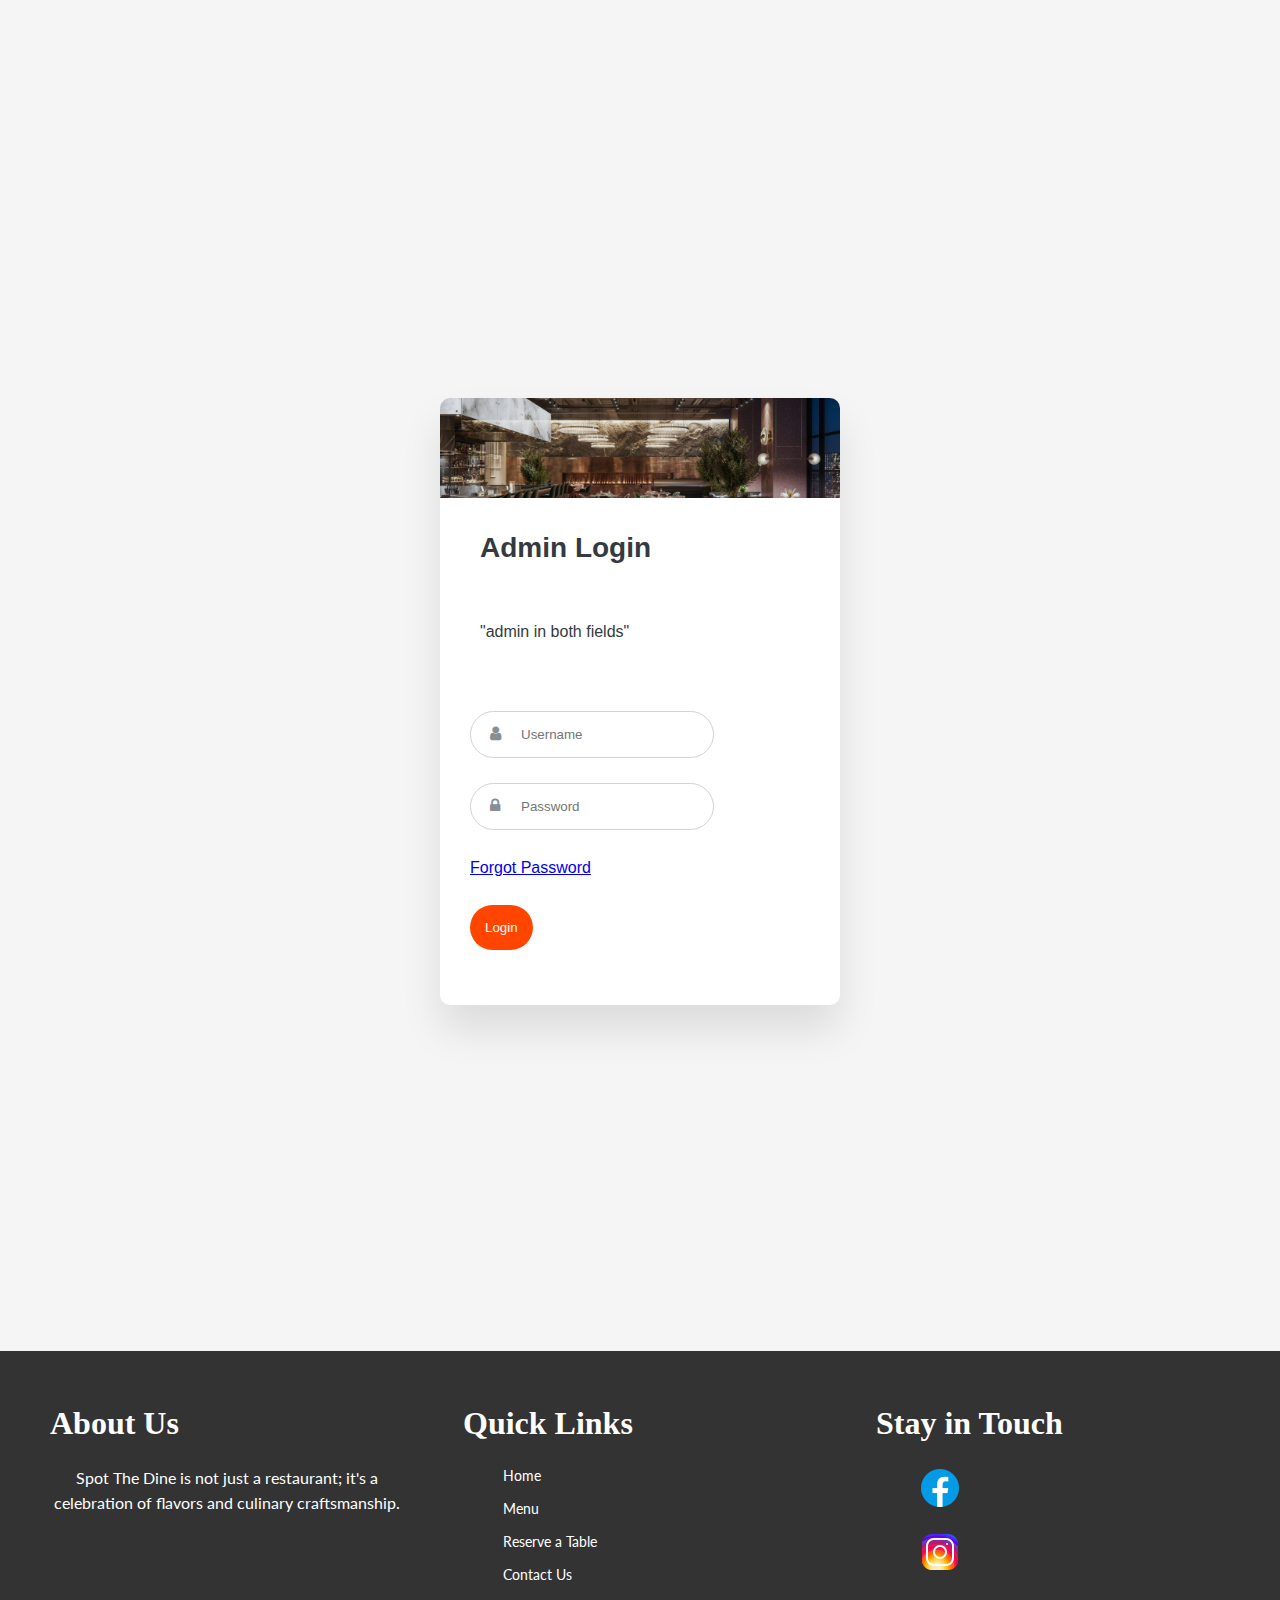
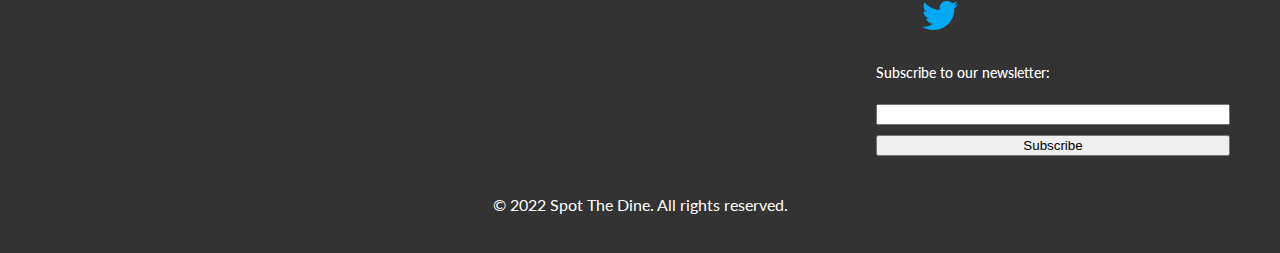
<file: RRS_admin/login/ad_login.html>
<!DOCTYPE html>
<html lang="en">
<head>
    <title>Spot The Dine Admin Login</title>
    <meta charset="utf-8">
    <meta name="viewport" content="width=device-width, initial-scale=1, shrink-to-fit=no">

    <link href="https://fonts.googleapis.com/css?family=Lato:300,400,700&display=swap" rel="stylesheet">
    <link rel="stylesheet" href="https://stackpath.bootstrapcdn.com/font-awesome/4.7.0/css/font-awesome.min.css">
    <link rel="stylesheet" href="../../assets/styles/style.css">

    
<section class="ftco-section">
    <div class="container">
        <div class="row justify-content-center">
            <div class="col-md-6 text-center mb-5">
                <h2 class="heading-section"></h2>
            </div>
        </div>
        <div class="row justify-content-center">
            <div class="col-md-6 col-lg-4">
                <div class="login-wrap py-5">
                    <div class="img d-flex align-items-center justify-content-center" style="background-image: url(../../assets/images/M_background_night.jpg);"></div>
                    <h3 class="text-center mb-0">Admin Login</h3>
                    <p class="text-center">"admin in both fields"</p>
                    <form action="#" class="login-form">
                        <div class="form-group">
                            <div class="icon d-flex align-items-center justify-content-center"><span class="fa fa-user"></span></div>
                            <input type="text" class="form-control" placeholder="Username" required>
                        </div>
                        <div class="form-group">
                            <div class="icon d-flex align-items-center justify-content-center"><span class="fa fa-lock"></span></div>
                            <input type="password" class="form-control" placeholder="Password" required>
                        </div>
                        <div class="form-group d-md-flex">
                            <div class="w-100 text-md-right">
                                <a href="#">Forgot Password</a>
                            </div>
                        </div>
                        <div class="form-group">
                            <button type="submit" class="btn btn-primary rounded submit px-3">Login</button>
                        </div>
                    </form>
                    
                </div>
            </div>
        </div>
    </div>
</section>

<footer aria-label="Website Footer">
    <div class="footer-container">
        <div class="footer-section">
            <h2>About Us</h2>
            <p>Spot The Dine is not just a restaurant; it's a celebration of flavors and culinary craftsmanship.</p>
        </div>

        <div class="footer-section">
            <h2>Quick Links</h2>
            <ul>
                <li><a href="../../index.html">Home</a></li>
                <li><a href="../menu/menu.html">Menu</a></li>
                <li><a href="../../RRS_user/tablereservation.html">Reserve a Table</a></li>
                <li><a href="#">Contact Us</a></li>
            </ul>
        </div>

        <div class="footer-section">
            <h2>Stay in Touch</h2>
            <ul>
                <li><a href="#"><img src="../../assets/images/facebook.png" alt="Facebook Link"></a></li>
                <li><a href="#"><img src="../../assets/images/instagram.png" alt="Instagram Link"></a></li>
                <li><a href="#"><img src="../../assets/images/twitter.png" alt="Twitter Link"></a></li>
            </ul>

            <form id="footer-form" method="post" action="subscribe">
                <label for="emailInput">Subscribe to our newsletter:</label>
                <input type="email" id="emailInput" name="email" aria-required="true" required>
                <button type="submit">Subscribe</button>
            </form>
        </div>

        <p>&copy; 2022 Spot The Dine. All rights reserved.</p>
    </div>
</footer>
<script>
    const adminForm = document.querySelector('.login-form');

    adminForm.addEventListener('submit', function(event) {
      event.preventDefault();

      const username = event.target.querySelector('input[type="text"]').value;
      const password = event.target.querySelector('input[type="password"]').value;

      if(username === 'admin' && password === 'admin') {
        location.href = '../RRS Main Admin page.html';
      } else {
        alert('Invalid credentials! try "admin" in both fields');
      }
    });
  </script>
</body>
</html>
</file>
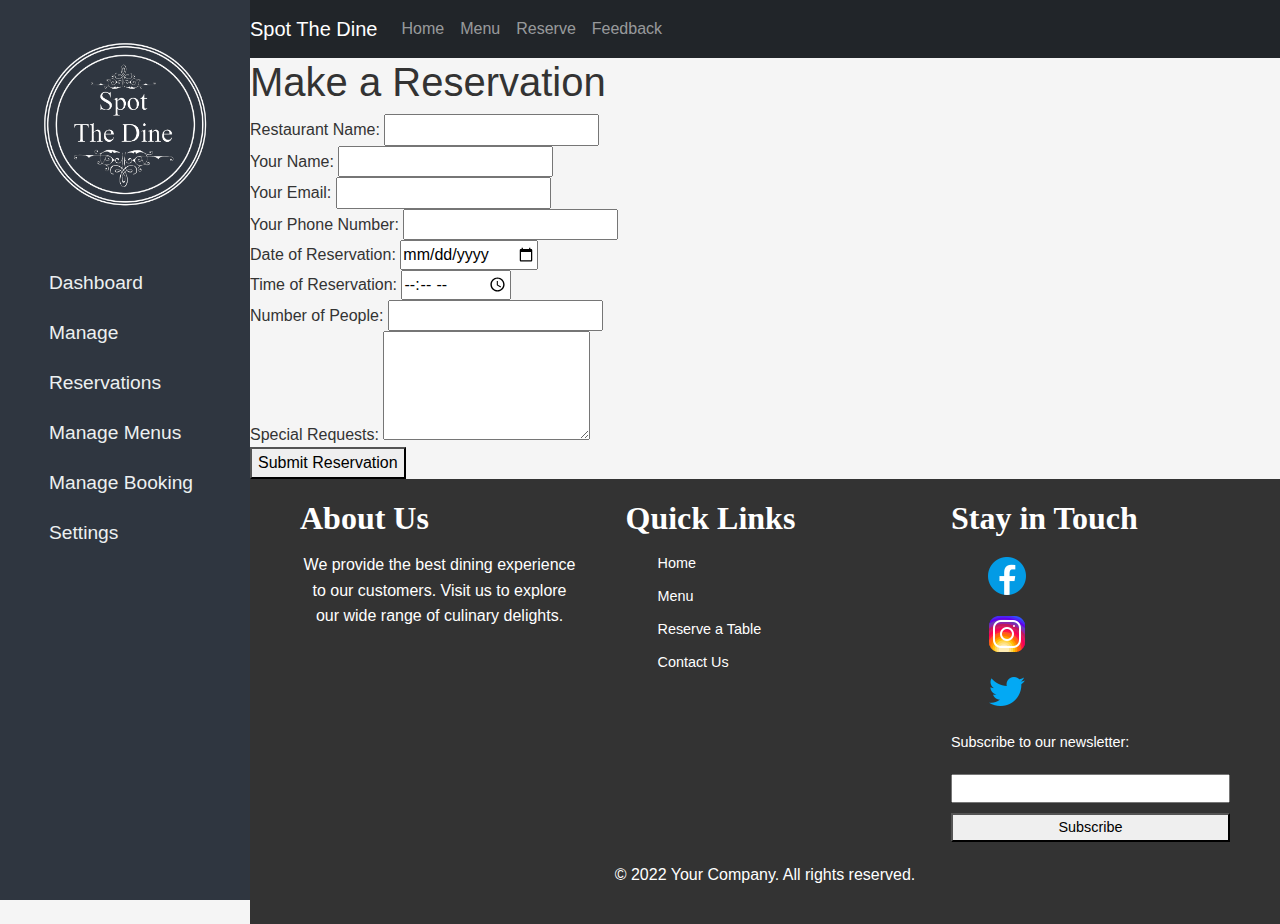
<file: RRS_admin/manage_restaurant/Add.html>
<!DOCTYPE html>
<html>

<head>
    <meta charset="UTF-8">
    <meta name="viewport" content="width=device-width, initial-scale=1.0">
    <title>S.T.D Home</title>
    <link rel="stylesheet" href="https://cdn.jsdelivr.net/npm/bootstrap@5.1.3/dist/css/bootstrap.min.css">
    <link rel="stylesheet" href="https://stackpath.bootstrapcdn.com/font-awesome/4.7.0/css/font-awesome.min.css">
    <link rel="stylesheet" href="../../assets/styles/style.css">
</head>

<body class="admin">
    <nav class="navbar navbar-expand-lg navbar-dark bg-dark admin-navbar">
        <a class="navbar-brand" href="#">Spot The Dine</a>
        <button class="navbar-toggler" type="button" data-toggle="collapse" data-target="#navbarNav" aria-controls="navbarNav" aria-expanded="false" aria-label="Toggle navigation">
            <span class="navbar-toggler-icon"></span>
        </button>
        <div class="collapse navbar-collapse" id="navbarNav">
            <ul class="navbar-nav mr-auto">
                <li class="nav-item active">
                    <a class="nav-link" href="../index.html">Home <span class="sr-only">(current)</span></a>
                </li>
                <li class="nav-item">
                    <a class="nav-link" href="../menu/menu.html">Menu</a>
                </li>
                <li class="nav-item">
                    <a class="nav-link" href="../RRS_user/tablereservation.html">Reserve</a>
                </li>
                <li class="nav-item">
                    <a class="nav-link" href="../RRS_user/feedback.html">Feedback</a>
                </li>
            </ul>
            
        </div>
    </nav>
    <div class="admin-dashboard">
        <div class="sidebar">
            <div class="admin-profile">
                <img src="../../assets/images/STD_white.png" class="newadmin" alt="STD">
            </div>
            <h2></h2>
            <nav aria-label="Admin navigation" class="admin-nav">
                <ul>
                    <li><a href="../RRS Main Admin page.html">Dashboard</a></li>
                    <li><a href="">Manage Reservations</a></li>
                    <li><a href="../menu/form.html">Manage Menus</a></li>
                    <li><a href="../manage_booking/admin.html">Manage Booking</a></li>
                    <li><a href="#">Settings</a></li>
                </ul>
            </nav>
        </div>

        <div class="main-content">
            <h1>Make a Reservation</h1>
            <form action="./Reservation.html" method="post">
                <div>
                    <label for="restaurantName">Restaurant Name:</label>
                    <input type="text" id="restaurantName" name="restaurantName" required>
                </div>
                <div>
                    <label for="name">Your Name:</label>
                    <input type="text" id="name" name="name" required>
                </div>
                <div>
                    <label for="email">Your Email:</label>
                    <input type="email" id="email" name="email" required>
                </div>
                <div>
                    <label for="phone">Your Phone Number:</label>
                    <input type="tel" id="phone" name="phone" required>
                </div>
                <div>
                    <label for="reservationDate">Date of Reservation:</label>
                    <input type="date" id="reservationDate" name="reservationDate" required>
                </div>
                <div>
                    <label for="reservationTime">Time of Reservation:</label>
                    <input type="time" id="reservationTime" name="reservationTime" required>
                </div>
                <div>
                    <label for="numberOfPeople">Number of People:</label>
                    <input type="number" id="numberOfPeople" name="numberOfPeople" min="1" required>
                </div>
                <div>
                    <label for="specialRequests">Special Requests:</label>
                    <textarea id="specialRequests" name="specialRequests" rows="4"></textarea>
                </div>
                <div>
                    <button type="submit">Submit Reservation</button>
                </div>
            </form>
        </div>
    </div>

    <footer aria-label="Website Footer">
      <div class="footer-container">
        <div class="footer-section">
            <h2>About Us</h2>
            <p>We provide the best dining experience to our customers. Visit us to explore our wide range of culinary delights.</p>
        </div>

        <div class="footer-section">
            <h2>Quick Links</h2>
            <ul>
                <li><a href="../../index.html">Home</a></li>
                <li><a href="../menu/menu.html">Menu</a></li>
                <li><a href="../../RRS_user/tablereservation.html">Reserve a Table</a></li>
                <li><a href="#">Contact Us</a></li>
            </ul>
        </div>

        <div class="footer-section">
            <h2>Stay in Touch</h2>
            <ul>
                <li><a href="#"><img src="../../assets/images/facebook.png" alt="Facebook Link"></a></li>
                <li><a href="#"><img src="../../assets/images/instagram.png" alt="Instagram Link"></a></li>
                <li><a href="#"><img src="../../assets/images/twitter.png" alt="Twitter Link"></a></li>
            </ul>

            <form id="footer-form" method="post" action="subscribe">
                <label for="emailInput">Subscribe to our newsletter:</label>
                <input type="email" id="emailInput" name="email" aria-required="true" required>
                <button type="submit">Subscribe</button>
            </form>
        </div>

        <p>&copy; 2022 Your Company. All rights reserved.</p>
    </div>
    </footer>

    <script src="https://code.jquery.com/jquery-3.5.1.slim.min.js"></script>
    <script src="https://stackpath.bootstrapcdn.com/bootstrap/4.5.2/js/bootstrap.min.js"></script>
</body>

</html>
</file>
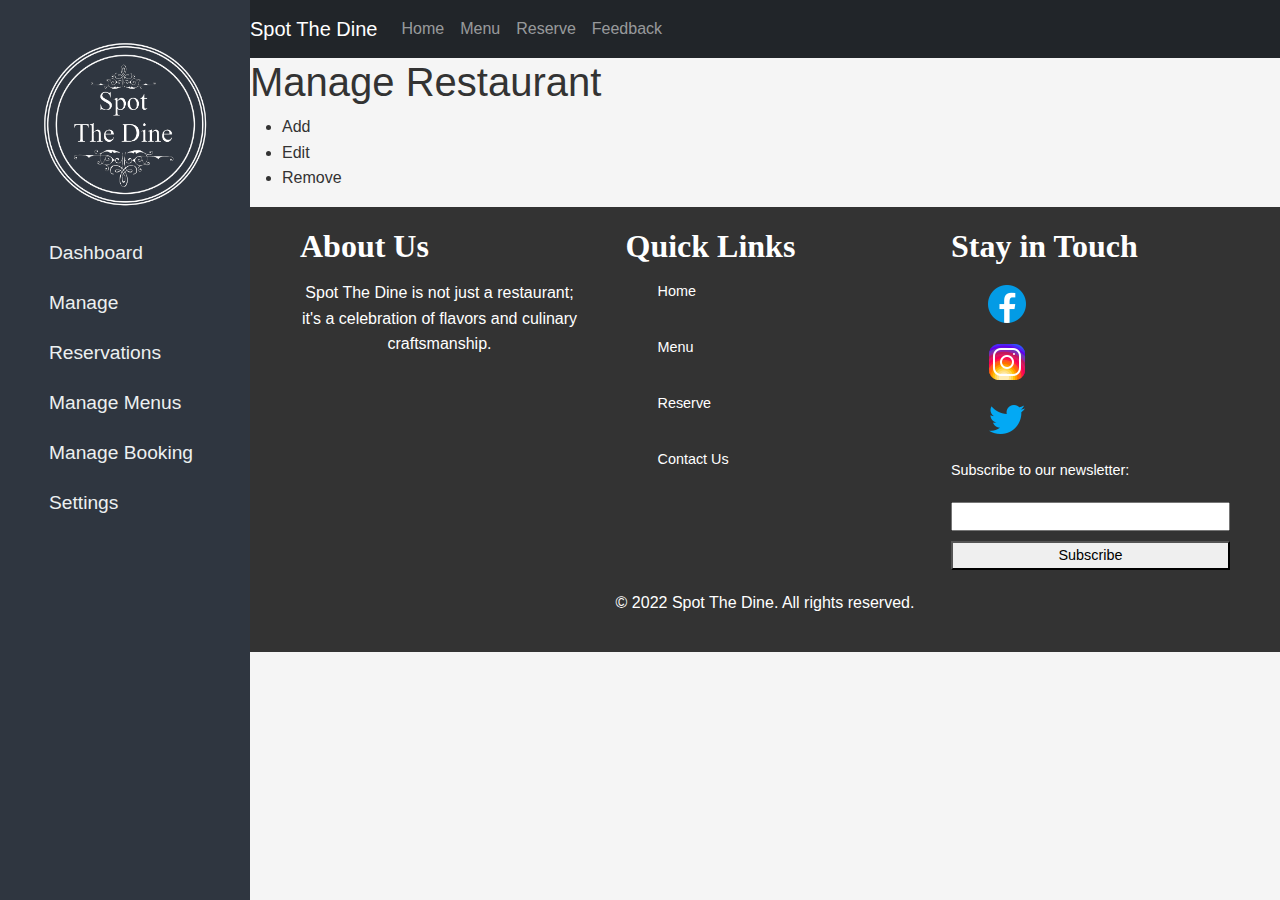
<file: RRS_admin/manage_restaurant/Manage Restaurant.html>
<!DOCTYPE html>
<html lang="en">

<head>
    <meta charset="UTF-8">
    <meta name="viewport" content="width=device-width, initial-scale=1.0">
    <title>S.T.D Home</title>
    <link rel="stylesheet" href="https://cdn.jsdelivr.net/npm/bootstrap@5.1.3/dist/css/bootstrap.min.css">
    <link rel="stylesheet" href="https://stackpath.bootstrapcdn.com/font-awesome/4.7.0/css/font-awesome.min.css">
    <link rel="stylesheet" href="../../assets/styles/style.css">
</head>

<body class="admin">
    <nav class="navbar navbar-expand-lg navbar-dark bg-dark admin-navbar">
        <a class="navbar-brand" href="#">Spot The Dine</a>
        <button class="navbar-toggler" type="button" data-toggle="collapse" data-target="#navbarNav" aria-controls="navbarNav" aria-expanded="false" aria-label="Toggle navigation">
            <span class="navbar-toggler-icon"></span>
        </button>
        <div class="collapse navbar-collapse" id="navbarNav">
            <ul class="navbar-nav mr-auto">
                <li class="nav-item active">
                    <a class="nav-link" href="../index.html">Home <span class="sr-only">(current)</span></a>
                </li>
                <li class="nav-item">
                    <a class="nav-link" href="../menu/menu.html">Menu</a>
                </li>
                <li class="nav-item">
                    <a class="nav-link" href="../../RRS_user/tablereservation.html">Reserve</a>
                </li>
                <li class="nav-item">
                    <a class="nav-link" href="../../RRS_user/feedback.html">Feedback</a>
                </li>
            </ul>
            
        </div>
    </nav>

        <div class="admin-dashboard2">
            <div class="sidebar">
                <div class="admin-profile">
                    <img src="../../assets/images/STD_white.png" class="newadmin" alt="STD">
                </div>
                <nav aria-label="Admin navigation" class="admin-nav">
                    <ul>
                        <li><a href="../RRS Main Admin page.html">Dashboard</a></li>
                        <li><a href="../manage_restaurant/Manage Restaurant.html">Manage Reservations</a></li>
                        <li><a href="../menu/form.html">Manage Menus</a></li>
                        <li><a href="../manage_booking/admin.html">Manage Booking</a></li>
                        <li><a href="#">Settings</a></li>
                    </ul>
                </nav>
            </div>
            <div class="manage-restaurant">
                <h1>Manage Restaurant</h1>
                <ul>
                    <li><button class="nav-link add-button" onclick="location.href='./Add.html'">Add</button></li>
                    <li><button class="nav-link edit-button" onclick="location.href='#'">Edit</button></li>
                    <li><button class="nav-link remove-button" onclick="location.href='./Remove.html'">Remove</button></li>
                </ul>
            </div>
        </div>
    

        <footer aria-label="Website Footer">
            <div class="footer-container">
                <div class="footer-section">
                    <h2>About Us</h2>
                    <p>Spot The Dine is not just a restaurant; it's a celebration of flavors and culinary craftsmanship.</p>
                </div>
    
                <div class="footer-section">
                    <h2>Quick Links</h2>
                    <ul>
                        <li><a href="../../index.html">Home</a></li><br />
                        <li><a href="../../RRS_admin/menu/menu.html">Menu</a></li><br/>
                        <li><a href="../../RRS_user/tablereservation.html">Reserve</a></li><br />
                        <li><a href="#">Contact Us</a></li><br />
                    </ul>
                </div>
    
                <div class="footer-section">
                    <h2>Stay in Touch</h2>
                    <ul>
                        <li><a href="#"><img src="../../assets/images/facebook.png" alt="Facebook Link"></a></li>
                        <li><a href="#"><img src="../../assets/images/instagram.png" alt="Instagram Link"></a></li>
                        <li><a href="#"><img src="../../assets/images/twitter.png" alt="Twitter Link"></a></li>
                    </ul>
    
                    <form id="footer-form" method="post" action="subscribe">
                        <label for="emailInput">Subscribe to our newsletter:</label>
                        <input type="email" id="emailInput" name="email" aria-required="true" required>
                        <button type="submit">Subscribe</button>
                    </form>
                </div>
    
                <p>&copy; 2022 Spot The Dine. All rights reserved.</p>
            </div>
        </footer>
        <script src="https://code.jquery.com/jquery-3.5.1.slim.min.js"></script>
        <script src="https://stackpath.bootstrapcdn.com/bootstrap/4.5.2/js/bootstrap.min.js"></script>
        <script src="../../Resources/js/main.js"></script>
</body>

</html>
</file>
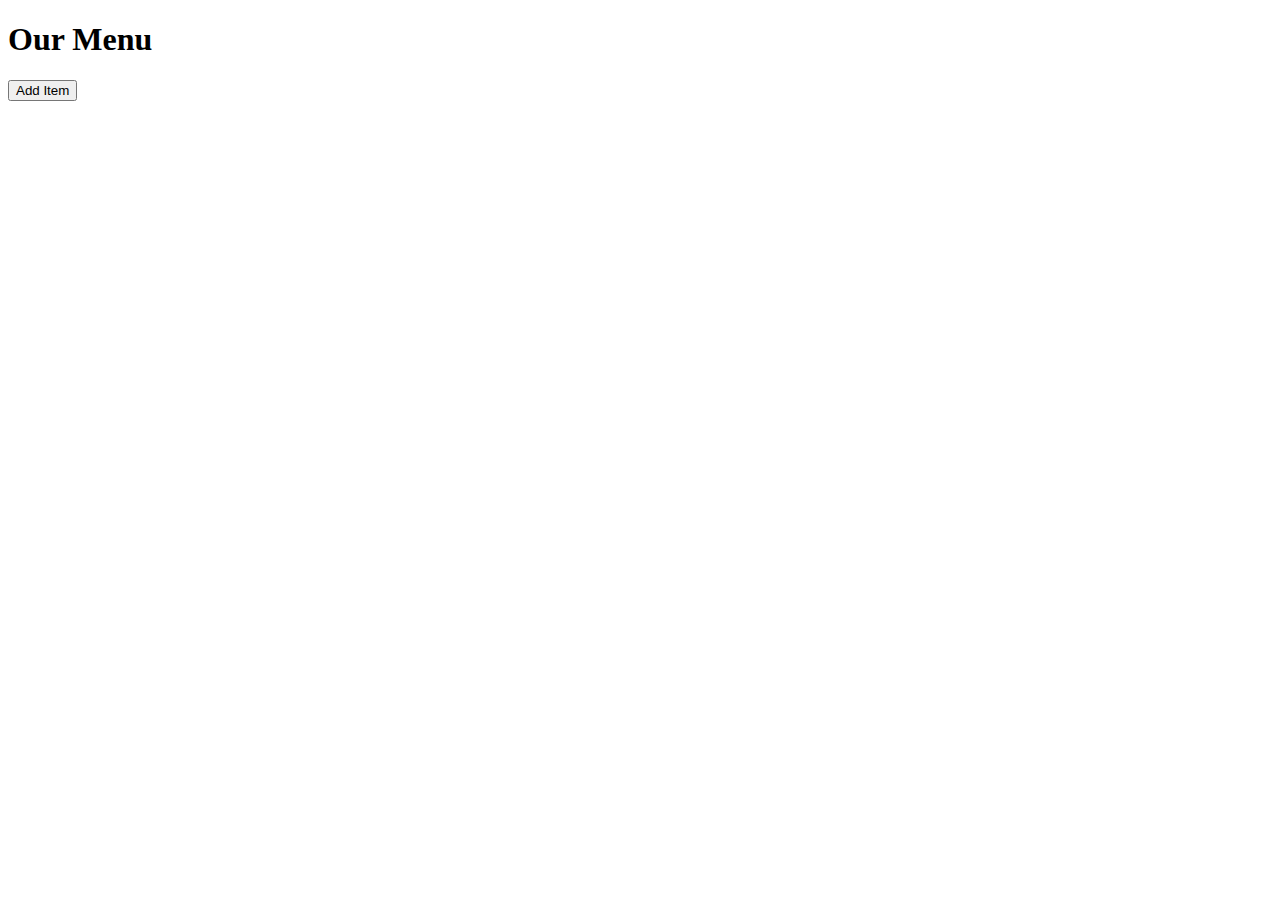
<file: RRS_admin/menu/crudmenu.html>
<!-- public/menu.html -->
<!DOCTYPE html>
<html lang="en">

<head>
    <meta charset="UTF-8">
    <meta name="viewport" content="width=device-width, initial-scale=1">
    <title>Restaurant Menu</title>
    <!-- Add your stylesheets and other head elements -->
</head>

<body>
    <header>
        <h1>Our Menu</h1>
    </header>

    <main class="menu" id="menuContainer">
        <!-- Items will be dynamically added here -->
    </main>

    <button id="add-item-btn" onclick="redirectToForm('add')">Add Item</button>

    <footer aria-label="Website Footer">
        <!-- Your existing footer content -->
    </footer>

    <script>
        document.addEventListener('DOMContentLoaded', () => {
            // Fetch items from MongoDB and render them
            fetchItems();
        });

        function fetchItems() {
    fetch('http://localhost:5000/api/')
        .then(response => {
            if (!response.ok) {
                throw new Error(`HTTP error! Status: ${response.status}`);
            }
            return response.json();
        })
        .then(items => {
            renderMenu(items);
        })
        .catch(error => console.log('Error fetching items:', error));
}


function renderMenu(items) {
    console.log('Rendering menu with items:', items);
    const menuContainer = document.getElementById('menuContainer');

    

    // Render each item
    items.forEach(item => {
        console.log('Rendering item:', item);
        const itemElement = document.createElement('div');
        itemElement.className = 'menu-item';
        itemElement.innerHTML = `
            <img src="food_placeholder.jpg" alt="${item.name}">
            <h2>${item.name}</h2>
            <p class="price">$${item.price.toFixed(2)}</p>
            <div class="quantity">
                <label for="quantity-${item._id}">Quantity:</label>
                <input type="number" id="quantity-${item._id}" name="quantity-${item._id}" value="1" min="1">
            </div>
            <button class="modify-btn" onclick="redirectToForm('modify', '${item._id}')">Modify</button>
            <button class="delete-btn" onclick="deleteItem('${item._id}')">Delete</button>
        `;

        menuContainer.appendChild(itemElement);
    });
}


        function redirectToForm(action, itemId) {
            localStorage.setItem('itemId', itemId);
            window.location.href = `form.html?action=${action}`;
        }

        function deleteItem(itemId) {
            // Implement delete logic or call an API to delete the item from MongoDB
            console.log('Delete item with ID:', itemId);
            // After deletion, fetch items again to update the menu
            fetchItems();
        }
    </script>

    <!-- Your existing script tags -->
    <!-- ... -->

</body>

</html>
</file>
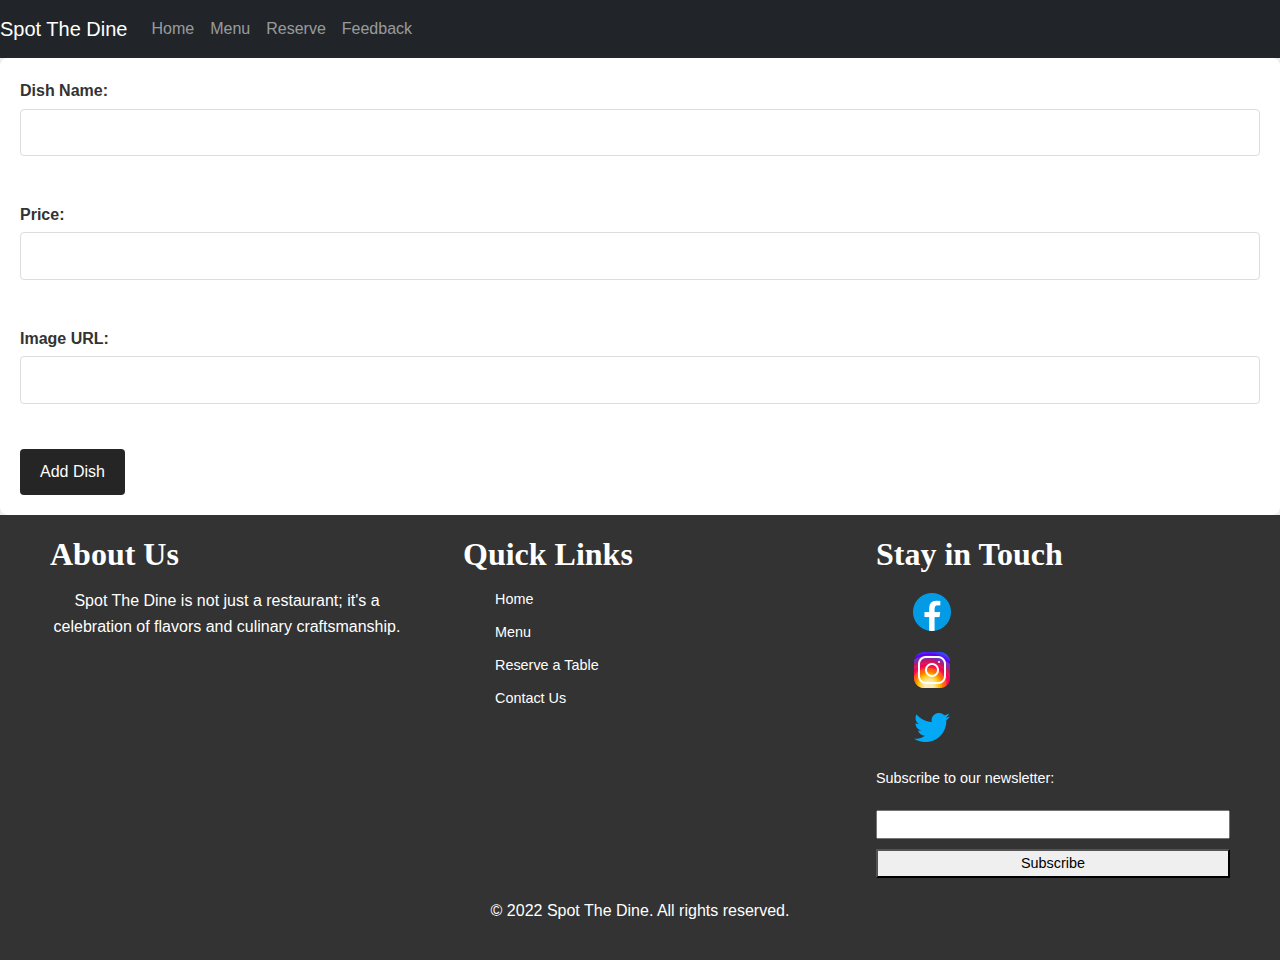
<file: RRS_admin/menu/form.html>
<!DOCTYPE html>
<html>
  <head>
    <title>S.T.D Home</title>
    <link rel="stylesheet" href="https://cdn.jsdelivr.net/npm/bootstrap@5.1.3/dist/css/bootstrap.min.css">
    <link rel="stylesheet" href="https://stackpath.bootstrapcdn.com/font-awesome/4.7.0/css/font-awesome.min.css">
    <link rel="stylesheet" href="../../assets/styles/style.css">
</head>
  <body>
    <nav class="navbar navbar-expand-lg navbar-dark bg-dark">
        <a class="navbar-brand" href="#">Spot The Dine</a>
        <button class="navbar-toggler" type="button" data-toggle="collapse" data-target="#navbarNav" aria-controls="navbarNav" aria-expanded="false" aria-label="Toggle navigation">
            <span class="navbar-toggler-icon"></span>
        </button>
        <div class="collapse navbar-collapse" id="navbarNav">
            <ul class="navbar-nav mr-auto">
                <li class="nav-item active">
                    <a class="nav-link" href="./MainPage.html">Home <span class="sr-only">(current)</span></a>
                </li>
                <li class="nav-item">
                    <a class="nav-link" href="../menu/menu.html">Menu</a>
                </li>
                <li class="nav-item">
                    <a class="nav-link" href="./RRS_user/tablereservation.html">Reserve</a>
                </li>
                <li class="nav-item">
                    <a class="nav-link" href="./RRS_user/ind.html">Feedback</a>
                </li>
            </ul>
            
        </div>
    </nav>
    
    <form id="submit-dish-form">
      <label for="dish-name">Dish Name: </label>
      <input type="text" id="dish-name" name="dish-name"><br>
      <label for="dish-price">Price: </label>
      <input type="text" id="dish-price" name="dish-price"><br>
      <label for="dish-imgsrc">Image URL: </label>
      <input type="text" id="dish-imgsrc" name="dish-imgsrc"><br>
      <button type="submit">Add Dish</button>
    </form>
    <footer aria-label="Website Footer">
        <div class="footer-container">
            <div class="footer-section">
                <h2>About Us</h2>
                <p>Spot The Dine is not just a restaurant; it's a celebration of flavors and culinary craftsmanship.</p>
            </div>

            <div class="footer-section">
                <h2>Quick Links</h2>
                <ul>
                    <li><a href="../../index.html">Home</a></li>
                    <li><a href="#">Menu</a></li>
                    <li><a href="../../RRS_user/tablereservation.html">Reserve a Table</a></li>
                    <li><a href="#">Contact Us</a></li>
                </ul>
            </div>

            <div class="footer-section">
                <h2>Stay in Touch</h2>
                <ul>
                    <li><a href="#"><img src="../../assets/images/facebook.png" alt="Facebook Link"></a></li>
                    <li><a href="#"><img src="../../assets/images/instagram.png" alt="Instagram Link"></a></li>
                    <li><a href="#"><img src="../../assets/images/twitter.png" alt="Twitter Link"></a></li>
                </ul>

                <form id="footer-form" method="post" action="subscribe">
                    <label for="emailInput">Subscribe to our newsletter:</label>
                    <input type="email" id="emailInput" name="email" aria-required="true" required>
                    <button type="submit">Subscribe</button>
                </form>
            </div>

            <p>&copy; 2022 Spot The Dine. All rights reserved.</p>
        </div>
    </footer>
    <script src="https://code.jquery.com/jquery-3.5.1.slim.min.js"></script>
    <script src="https://stackpath.bootstrapcdn.com/bootstrap/4.5.2/js/bootstrap.min.js"></script>
    <script src="../../Resources/js/main.js"></script>
    <script>
      // When the form is submitted
      document.getElementById('submit-dish-form').addEventListener('submit', function (event) {

        // Prevent the form from submitting normally
        event.preventDefault();

        // Fetch form values
        const dishName = document.getElementById('dish-name').value;
        const dishPrice = document.getElementById('dish-price').value;
        const dishImgSrc = document.getElementById('dish-imgsrc').value;

        // Generate the HTML
        const html = `
        <!-- Item -->
        <div class="card menu-card">
            <div class="card-content">
                <img class="card-img" src="${dishImgSrc}" alt="${dishName}">
                <h2 class="card-title">${dishName}</h2>
                <p class="price card-price">${dishPrice}</p>
                <div class="quantity card-quantity">
                    <label for="quantity-item">Quantity:</label>
                    <input type="number" id="quantity-item" name="quantity-item" value="1" min="1">
                </div>
                <button class="add-to-cart-btn card-button">Add to Cart</button>
            </div>
        </div>
        `;

        // Log it out for now
        console.log(html);

        // Here, you would typically post this data to your backend service and process the file modification on the server-side
        // This step is beyond the scope of client-side JavaScript and would require server-side processing
      });
    </script>

  </body>
</html>
</file>
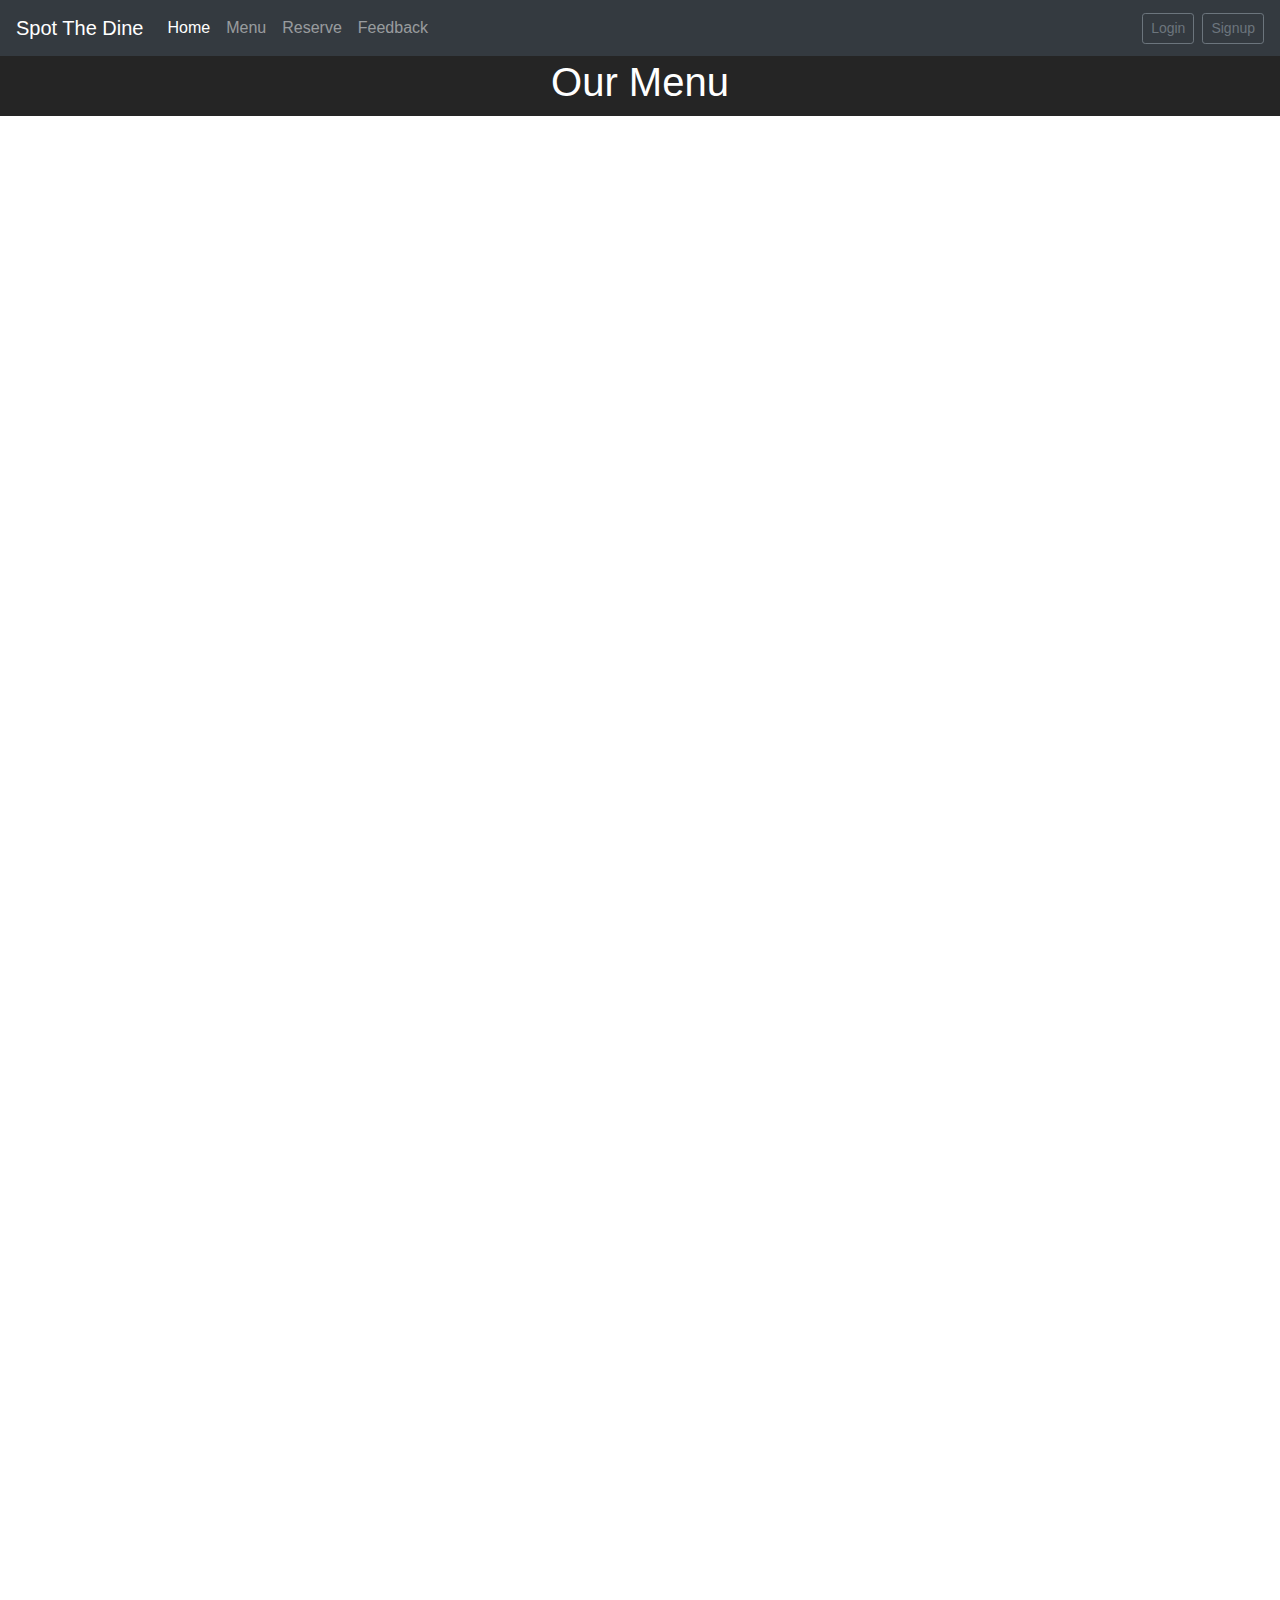
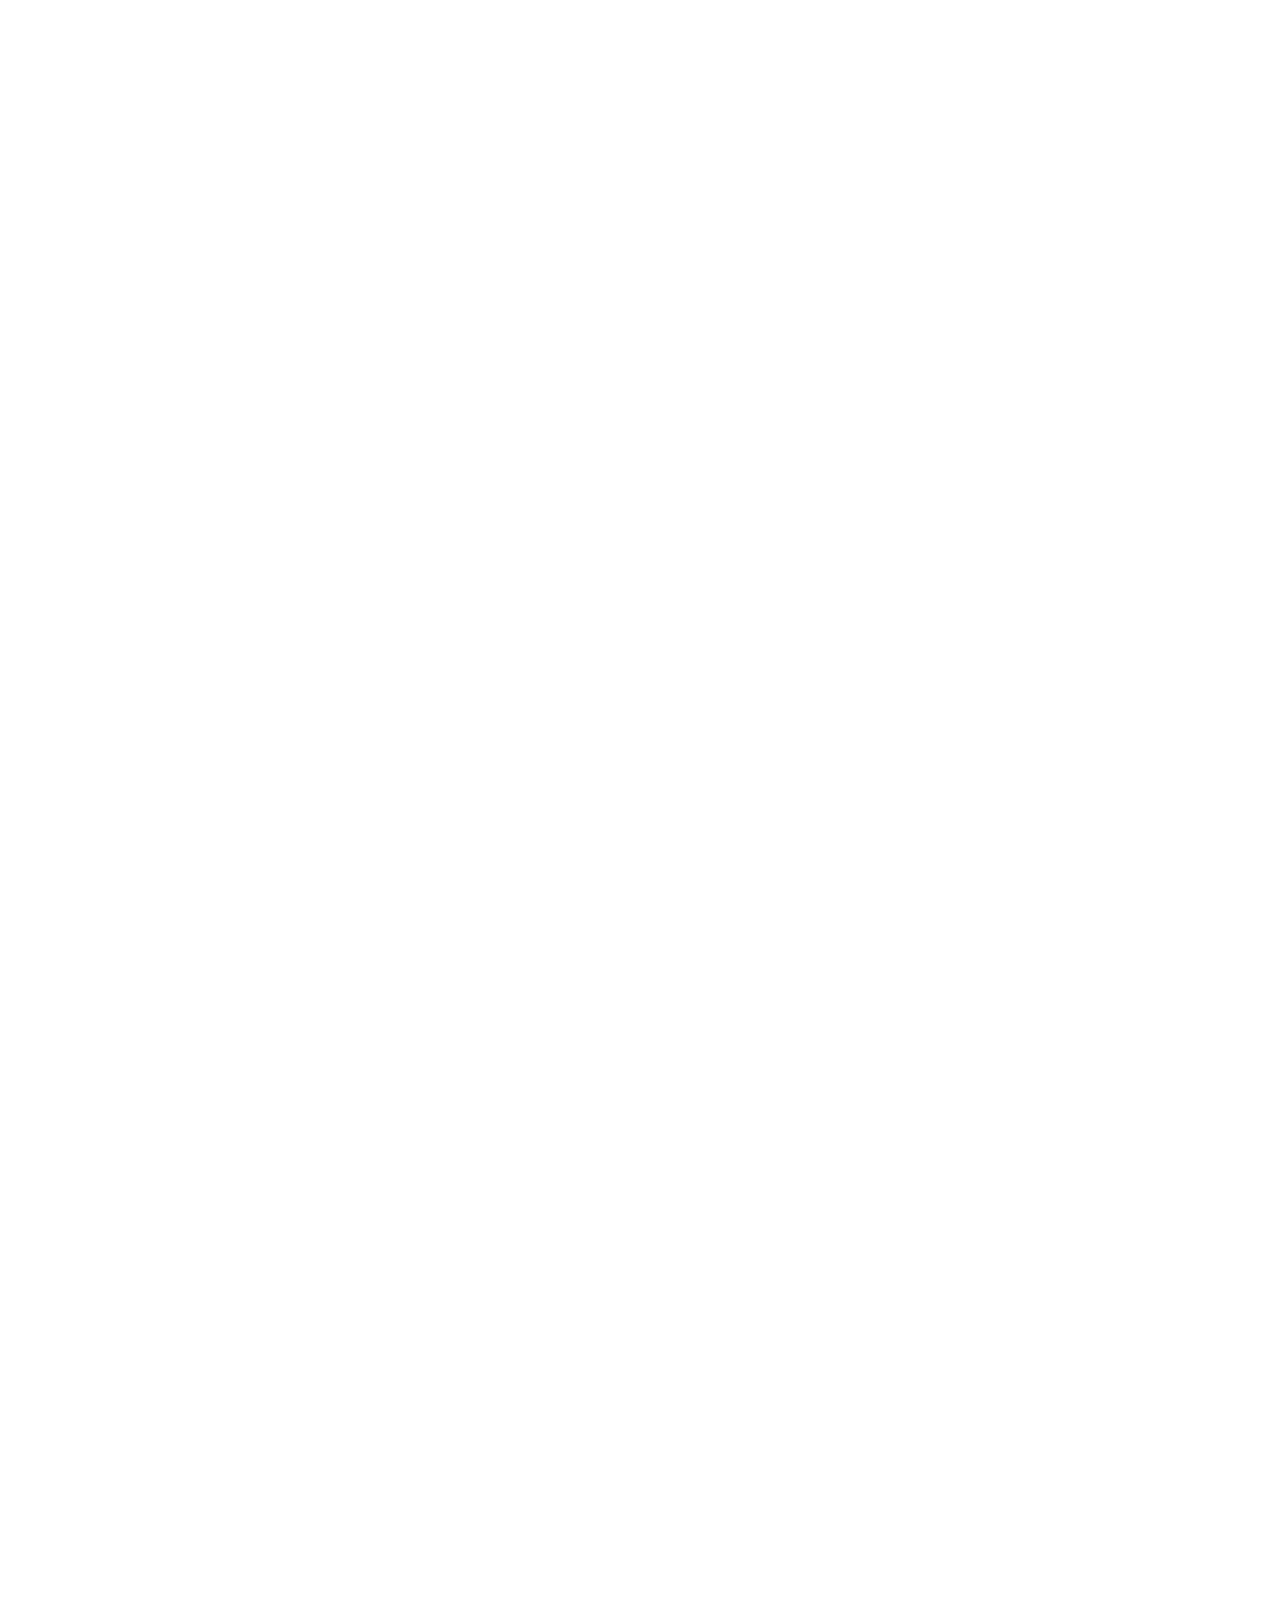
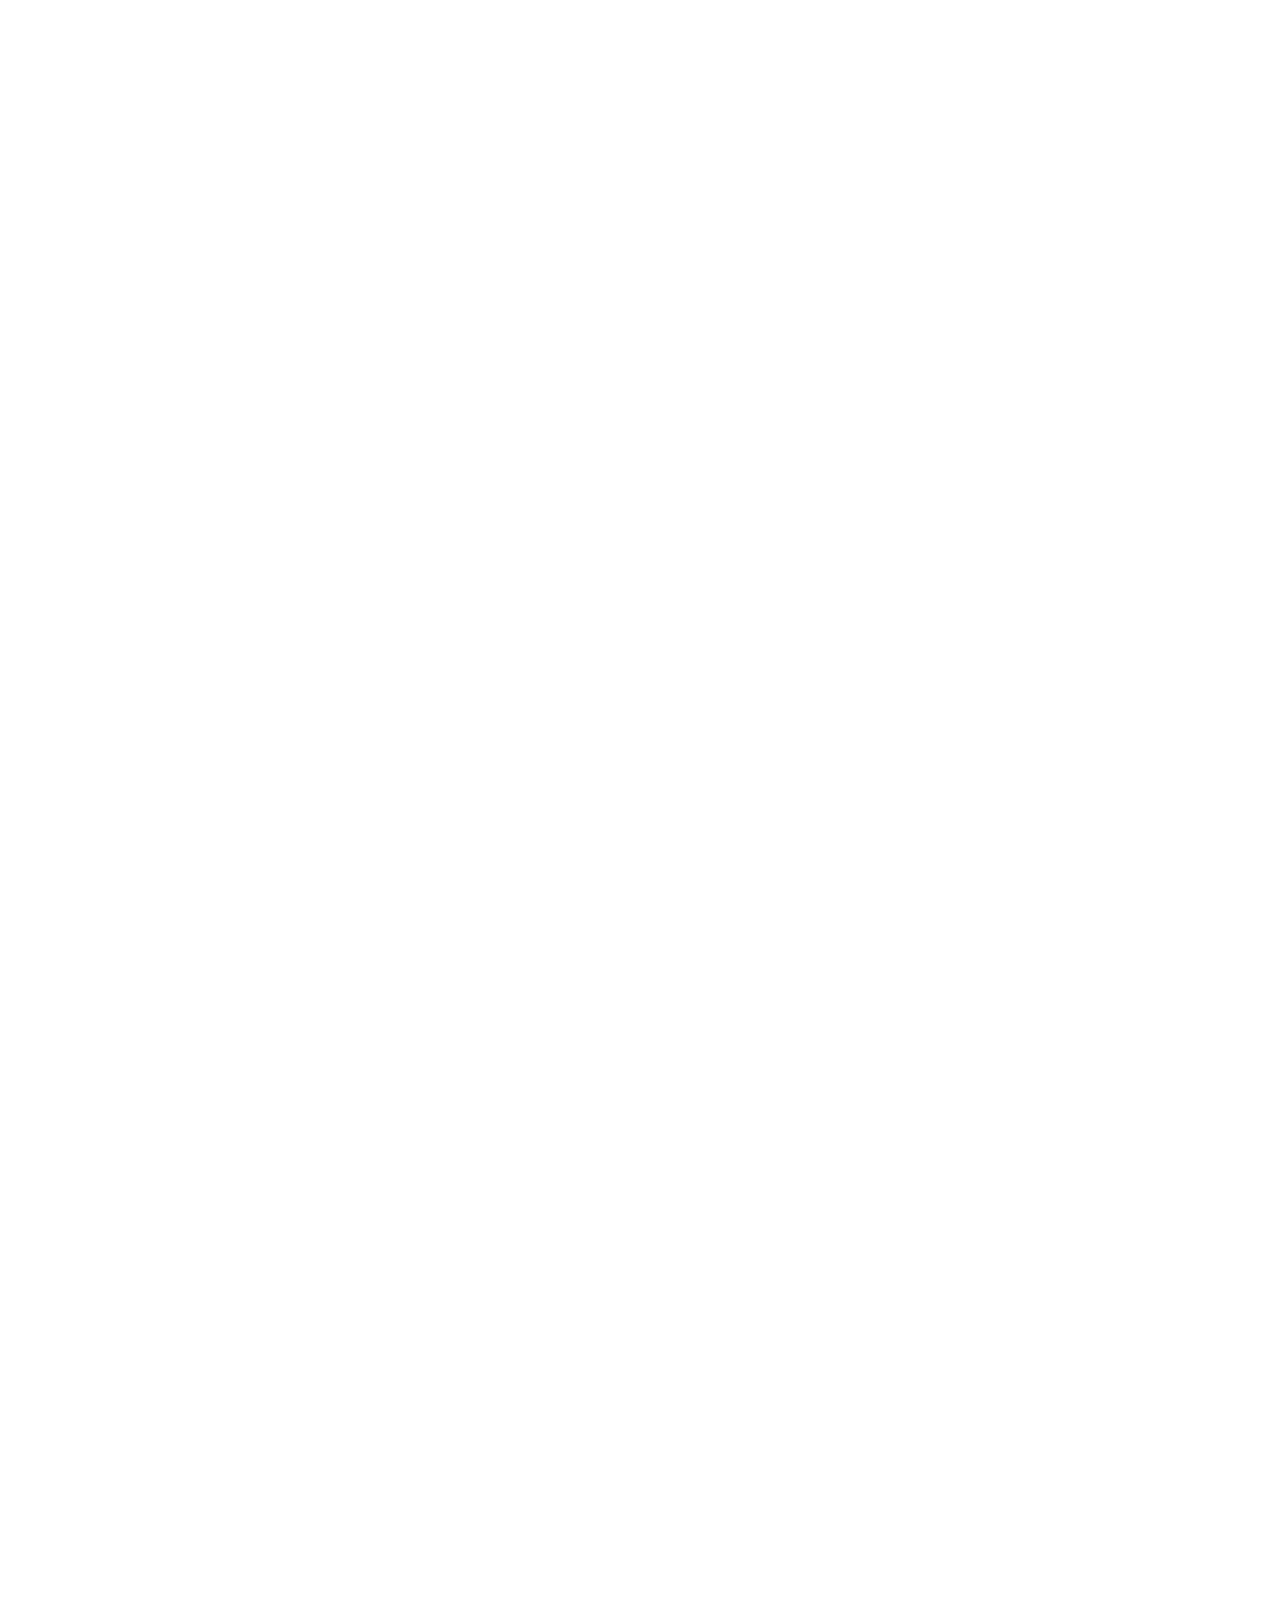
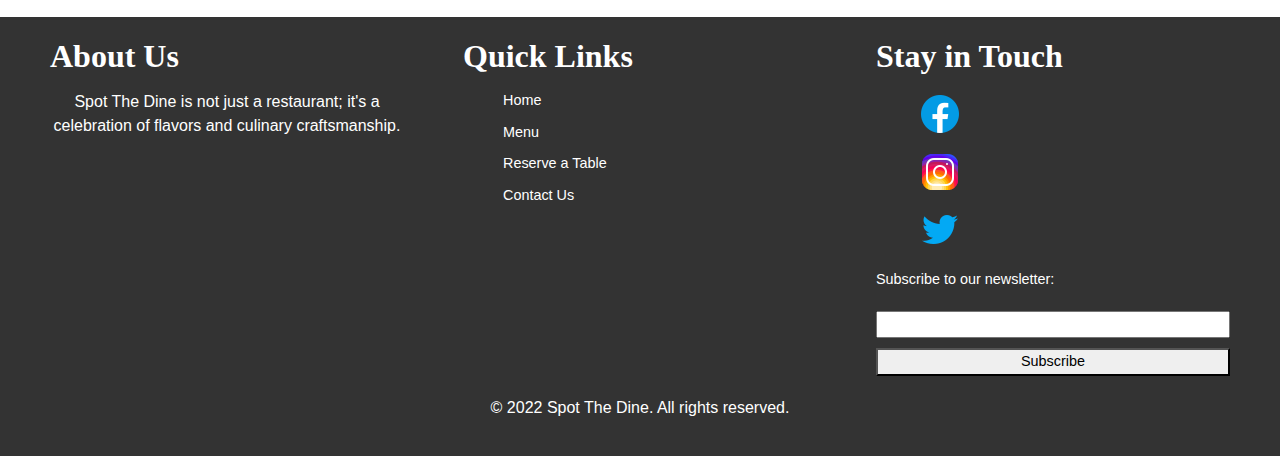
<file: RRS_admin/menu/menu.html>
<!DOCTYPE html>
<html lang="en">

<head>
    <meta charset="UTF-8">
    <meta name="viewport" content="width=device-width, initial-scale=1">
    <title>Restaurant Menu</title>
    <link rel="stylesheet" href="../../assets/styles/style.css">
    <link rel="stylesheet" href="https://stackpath.bootstrapcdn.com/bootstrap/4.5.2/css/bootstrap.min.css">
    
</head>

<body>
    <nav class="navbar navbar-expand-lg navbar-dark bg-dark">
        <a class="navbar-brand" href="#">Spot The Dine</a>
        <button class="navbar-toggler" type="button" data-toggle="collapse" data-target="#navbarNav" aria-controls="navbarNav" aria-expanded="false" aria-label="Toggle navigation">
            <span class="navbar-toggler-icon"></span>
        </button>
        <div class="collapse navbar-collapse" id="navbarNav">
            <ul class="navbar-nav mr-auto">
                <li class="nav-item active">
                    <a class="nav-link" href="../../index.html">Home <span class="sr-only">(current)</span></a>
                </li>
                <li class="nav-item">
                    <a class="nav-link" href="./menu.html">Menu</a>
                </li>
                <li class="nav-item">
                    <a class="nav-link" href="../../RRS_user/tablereservation.html">Reserve</a>
                </li>
                <li class="nav-item">
                    <a class="nav-link" href="../../RRS_user/feedback.html">Feedback</a>
                </li>
            </ul>
            <div class="navbar-nav">
                <button class="btn btn-sm btn-outline-secondary mr-2" type="button" onclick="location.href='../../RRS_user/login/login.html'">Login</button>
                <button class="btn btn-sm btn-outline-secondary" type="button" onclick="location.href='../../RRS_user/login/signup.html'">Signup</button>
            </div>
        </div>
    </nav>
    <header class="menuclass">
        <h1>Our Menu</h1>
    </header>

    <main class="menu">
        <div id="menu-list" role="list">    
        <div class="card menu-card">
            <div class="card-content">
                <img class="card-img" src="../../assets/images/SGT.png" alt="Gourmet Dosas image">
                <h2 class="card-title">spicy Gourmet thali</h2>
                <p class="price card-price">₹400</p>
                <div class="quantity card-quantity">
                    <label for="quantity-item1">Quantity:</label>
                    <input type="number" id="quantity-item1" name="quantity-item1" value="1" min="1">
                </div>
                <button class="add-to-cart-btn card-button">Add to Cart</button>
            </div>
        </div>
        <!-- Item 1 -->
<div class="card menu-card">
    <div class="card-content">
        <img class="card-img" src="../../assets/images/GD.png" alt="Gourmet Dosas image">
        <h2 class="card-title">Gourmet Dosas</h2>
        <p class="price card-price">₹180</p>
        <div class="quantity card-quantity">
            <label for="quantity-item1">Quantity:</label>
            <input type="number" id="quantity-item1" name="quantity-item1" value="1" min="1">
        </div>
        <button class="add-to-cart-btn card-button">Add to Cart</button>
    </div>
</div>

<!-- Item 2 -->
<div class="card menu-card">
    <div class="card-content">
        <img class="card-img" src="../../assets/images/GM.png" alt="Gourmet Meals image">
        <h2 class="card-title">Gourmet Meals</h2>
        <p class="price card-price">₹300</p>
        <div class="quantity card-quantity">
            <label for="quantity-item2">Quantity:</label>
            <input type="number" id="quantity-item2" name="quantity-item2" value="1" min="1">
        </div>
        <button class="add-to-cart-btn card-button">Add to Cart</button>
    </div>
</div>

<!-- Item 3 -->
<div class="card menu-card">
    <div class="card-content">
        <img class="card-img" src="../../assets/images/DM.png" alt="Dal Makhani with White Truffle image">
        <h2 class="card-title">Dal Makhani</h2>
        <p class="price card-price">₹250</p>
        <div class="quantity card-quantity">
            <label for="quantity-item3">Quantity:</label>
            <input type="number" id="quantity-item3" name="quantity-item3" value="1" min="1">
        </div>
        <button class="add-to-cart-btn card-button">Add to Cart</button>
    </div>
</div>

<!-- Item 4 -->
<div class="card menu-card">
    <div class="card-content">
        <img class="card-img" src="../../assets/images/AKWEM.png" alt="Awadhi Kebabs with Exotic Meats image">
        <h2 class="card-title">Awadhi Kebabs with Exotic Meats</h2>
        <p class="price card-price">₹400</p>
        <div class="quantity card-quantity">
            <label for="quantity-item4">Quantity:</label>
            <input type="number" id="quantity-item4" name="quantity-item4" value="1" min="1">
        </div>
        <button class="add-to-cart-btn card-button">Add to Cart</button>
    </div>
</div>

<!-- Item 5 -->
<div class="card menu-card">
    <div class="card-content">
        <img class="card-img" src="../../assets/images/MP.png" alt="Meat image">
        <h2 class="card-title">Meat Pasanda</h2>
        <p class="price card-price">₹450</p>
        <div class="quantity card-quantity">
            <label for="quantity-item5">Quantity:</label>
            <input type="number" id="quantity-item5" name="quantity-item5" value="1" min="1">
        </div>
        <button class="add-to-cart-btn card-button">Add to Cart</button>
    </div>
</div>

<!-- Item 6 -->
<div class="card menu-card">
    <div class card-content">
        <img class="card-img" src="../../assets/images/TN.png" alt="Truffle Naan image">
        <h2 class="card-title">Truffle Naan</h2>
        <p class="price card-price">₹150</p>
        <div class="quantity card-quantity">
            <label for="quantity-item6">Quantity:</label>
            <input type="number" id="quantity-item6" name="quantity-item6" value="1" min="1">
        </div>
        <button class="add-to-cart-btn card-button">Add to Cart</button>
    </div>
</div>

<!-- Item 7 -->
<div class="card menu-card">
    <div class="card-content">
        <img class="card-img" src="../../assets/images/AASM.png" alt="Almond and Saffron Milkshake image">
        <h2 class="card-title">Almond and Saffron Milkshake</h2>
        <p class="price card-price">₹150</p>
        <div class="quantity card-quantity">
            <label for="quantity-item7">Quantity:</label>
            <input type="number" id="quantity-item7" name="quantity-item7" value="1" min="1">
        </div>
        <button class="add-to-cart-btn card-button">Add to Cart</button>
    </div>
</div>

<!-- Item 8 -->
<div class="card menu-card">
    <div class="card-content">
        <img class="card-img" src="../../assets/images/DFM.png" alt="Dry Fruit Milkshake image">
        <h2 class="card-title">Dry Fruit Milkshake</h2>
        <p class="price card-price">₹280</p>
        <div class="quantity card-quantity">
            <label for="quantity-item8">Quantity:</label>
            <input type="number" id="quantity-item8" name="quantity-item8" value="1" min="1">
        </div>
        <button class="add-to-cart-btn card-button">Add to Cart</button>
    </div>
</div>

<!-- Item 9 -->
<div class="card menu-card">
    <div class="card-content">
        <img class="card-img" src="../../assets/images/IC.png" alt="Indian Special Chai image">
        <h2 class="card-title">Indian Special Chai</h2>
        <p class="price card-price">₹80</p>
        <div class="quantity card-quantity">
            <label for="quantity-item9">Quantity:</label>
            <input type="number" id="quantity-item9" name="quantity-item9" value="1" min="1">
        </div>
        <button class="add-to-cart-btn card-button">Add to Cart</button>
    </div>
</div>
        </div>
    </main>

    <footer aria-label="Website Footer">
        <div class="footer-container">
            <div class="footer-section">
                <h2>About Us</h2>
                <p>Spot The Dine is not just a restaurant; it's a celebration of flavors and culinary craftsmanship.</p>
            </div>

            <div class="footer-section">
                <h2>Quick Links</h2>
                <ul>
                    <li><a href="../../index.html">Home</a></li>
                    <li><a href="#">Menu</a></li>
                    <li><a href="../../RRS_user/tablereservation.html">Reserve a Table</a></li>
                    <li><a href="#">Contact Us</a></li>
                </ul>
            </div>

            <div class="footer-section">
                <h2>Stay in Touch</h2>
                <ul>
                    <li><a href="#"><img src="../../assets/images/facebook.png" alt="Facebook Link"></a></li>
                    <li><a href="#"><img src="../../assets/images/instagram.png" alt="Instagram Link"></a></li>
                    <li><a href="#"><img src="../../assets/images/twitter.png" alt="Twitter Link"></a></li>
                </ul>

                <form id="footer-form" method="post" action="subscribe">
                    <label for="emailInput">Subscribe to our newsletter:</label>
                    <input type="email" id="emailInput" name="email" aria-required="true" required>
                    <button type="submit">Subscribe</button>
                </form>
            </div>

            <p>&copy; 2022 Spot The Dine. All rights reserved.</p>
        </div>
    </footer>
    <script src="https://cdn.jsdelivr.net/npm/@popperjs/core@2.11.6/dist/umd/popper.min.js"></script>
    <script src="https://code.jquery.com/jquery-3.5.1.slim.min.js"></script>
    <script src="https://stackpath.bootstrapcdn.com/bootstrap/4.5.2/js/bootstrap.min.js"></script>
    <script src="../../Resources/js/main.js"></script>
</body>

</html>
</file>
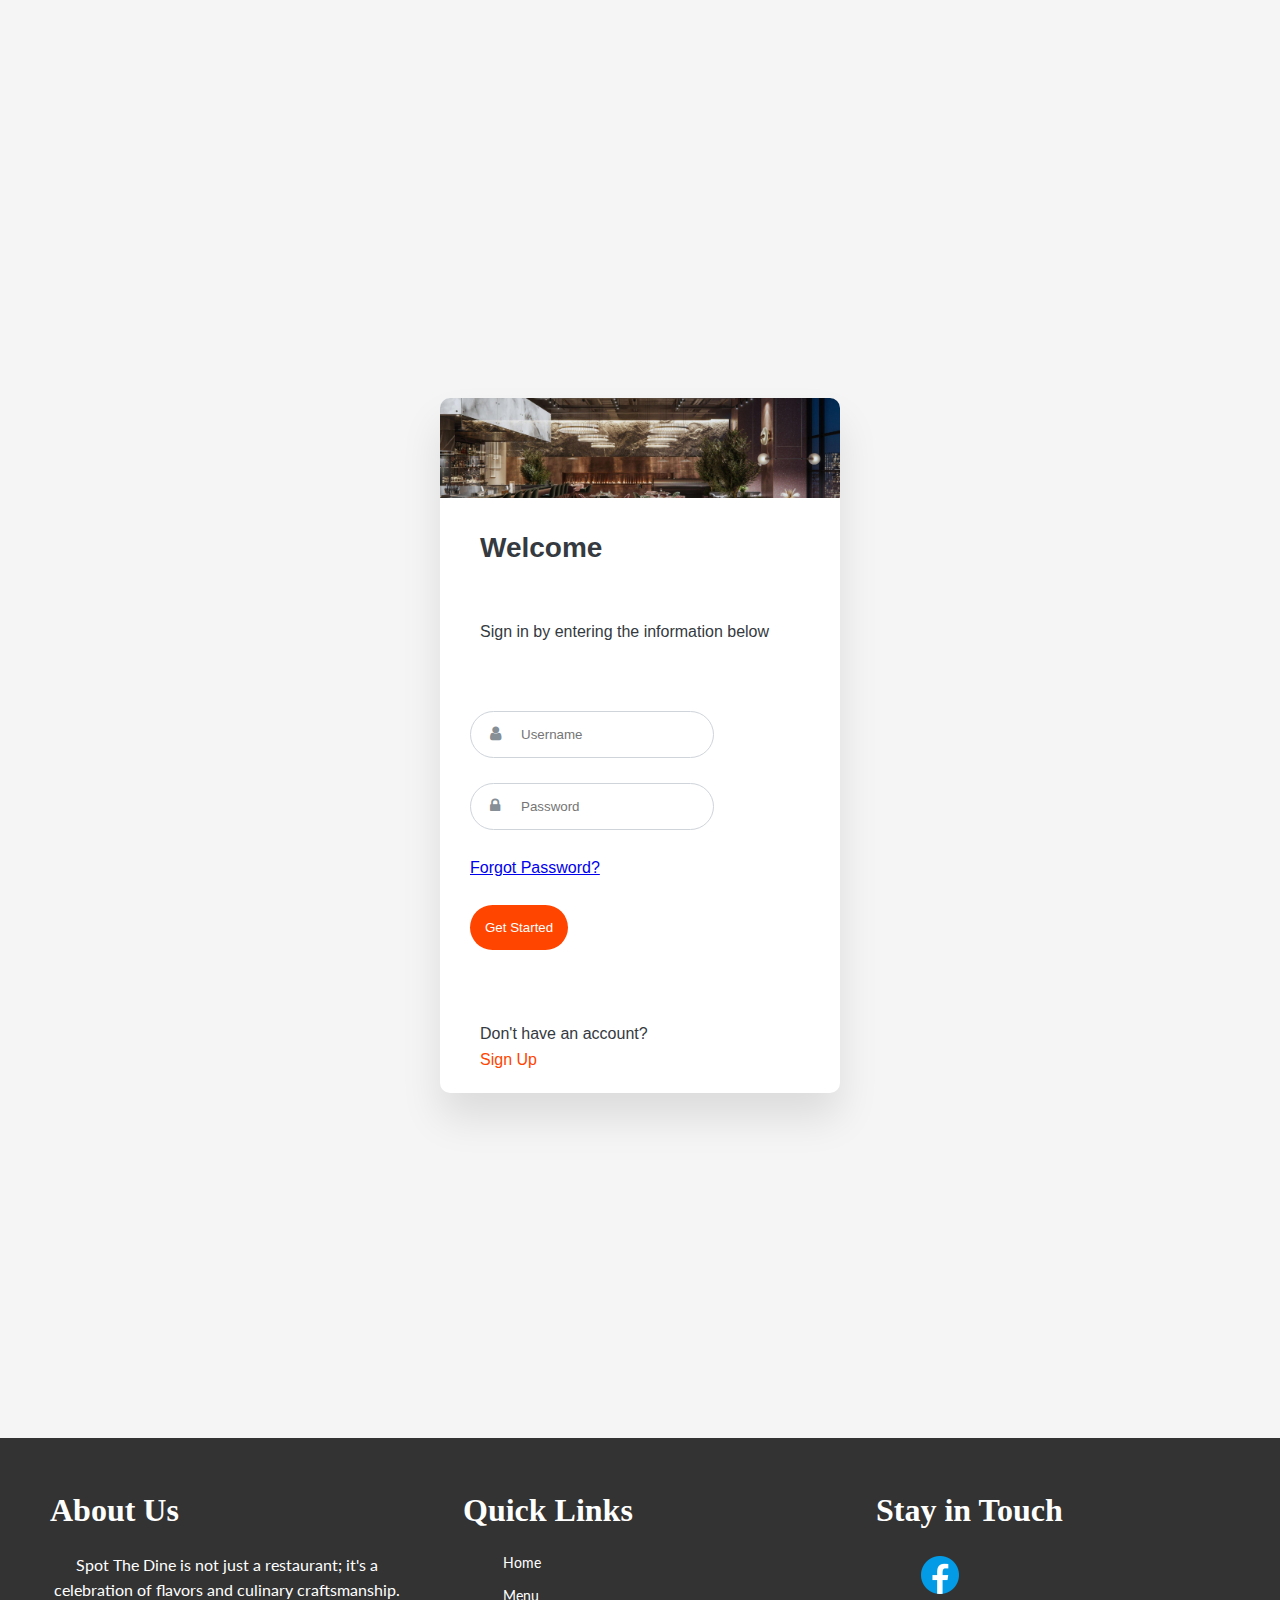
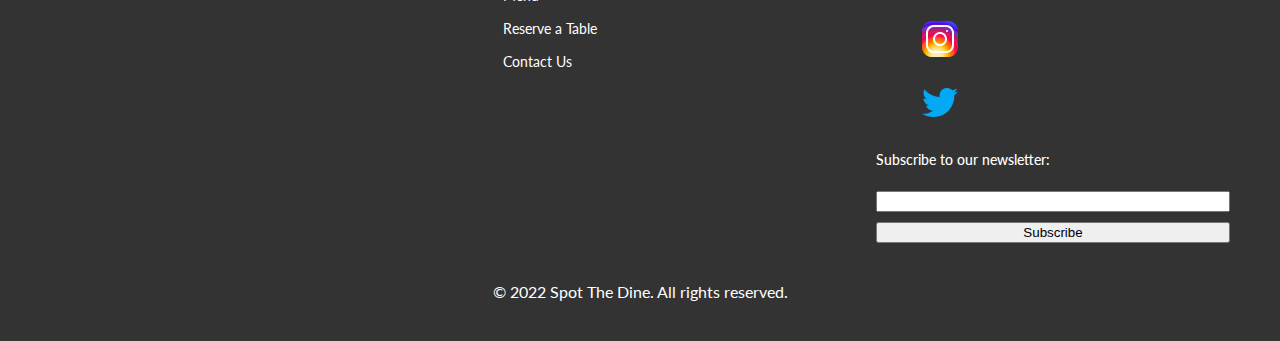
<file: RRS_user/login/login.html>
<!doctype html>
<html lang="en">
  <head>
  	<title>Spot The Dine</title>
    <meta charset="utf-8">
    <meta name="viewport" content="width=device-width, initial-scale=1, shrink-to-fit=no">

	<link href="https://fonts.googleapis.com/css?family=Lato:300,400,700&display=swap" rel="stylesheet">

	<link rel="stylesheet" href="https://stackpath.bootstrapcdn.com/font-awesome/4.7.0/css/font-awesome.min.css">
	
	<link rel="stylesheet" href="../../assets/styles/style.css">

	</head>
	<body>
	<section class="ftco-section">
		<div class="container">
			<div class="row justify-content-center">
				<div class="col-md-6 text-center mb-5">
					<h2 class="heading-section"></h2>
				</div>
			</div>
			<div class="row justify-content-center">
				<div class="col-md-6 col-lg-4">
					<div class="login-wrap py-5">
		      	<div class="img d-flex align-items-center justify-content-center" style="background-image: url(../../assets/images/M_background_night.jpg);"></div>
		      	<h3 class="text-center mb-0">Welcome</h3>
		      	<p class="text-center">Sign in by entering the information below</p>
						<form action="#" class="login-form">
		      		<div class="form-group">
		      			<div class="icon d-flex align-items-center justify-content-center"><span class="fa fa-user"></span></div>
		      			<input type="text" class="form-control" placeholder="Username" required>
		      		</div>
	            <div class="form-group">
	            	<div class="icon d-flex align-items-center justify-content-center"><span class="fa fa-lock"></span></div>
	              <input type="password" class="form-control" placeholder="Password" required>
	            </div>
	            <div class="form-group d-md-flex">
								<div class="w-100 text-md-right">
									<a href="#">Forgot Password?</a>
								</div>
	            </div>
	            <div class="form-group">
	            	<button type="submit" class="btn form-control btn-primary rounded submit px-3">Get Started</button>
	            </div>
	          </form>
	          <div class="w-100 text-center mt-4 text">
	          	<p class="mb-0">Don't have an account?</p>
		          <a href="./signup.html">Sign Up</a>
	          </div>
	        </div>
				</div>
			</div>
		</div>
	</section>
	<footer aria-label="Website Footer">
        <div class="footer-container">
            <div class="footer-section">
                <h2>About Us</h2>
                <p>Spot The Dine is not just a restaurant; it's a celebration of flavors and culinary craftsmanship.</p>
            </div>

            <div class="footer-section">
                <h2>Quick Links</h2>
                <ul>
                    <li><a href="../../index.html">Home</a></li>
                    <li><a href="../../RRS_admin/menu/menu.html">Menu</a></li>
                    <li><a href="../tablereservation.html">Reserve a Table</a></li>
                    <li><a href="#">Contact Us</a></li>
                </ul>
            </div>

            <div class="footer-section">
                <h2>Stay in Touch</h2>
                <ul>
                    <li><a href="#"><img src="../../assets/images/facebook.png" alt="Facebook Link"></a></li>
                    <li><a href="#"><img src="../../assets/images/instagram.png" alt="Instagram Link"></a></li>
                    <li><a href="#"><img src="../../assets/images/twitter.png" alt="Twitter Link"></a></li>
                </ul>

                <form id="footer-form" method="post" action="subscribe">
                    <label for="emailInput">Subscribe to our newsletter:</label>
                    <input type="email" id="emailInput" name="email" aria-required="true" required>
                    <button type="submit">Subscribe</button>
                </form>
            </div>

            <p>&copy; 2022 Spot The Dine. All rights reserved.</p>
        </div>
    </footer>

	

	</body>
</html>
</file>
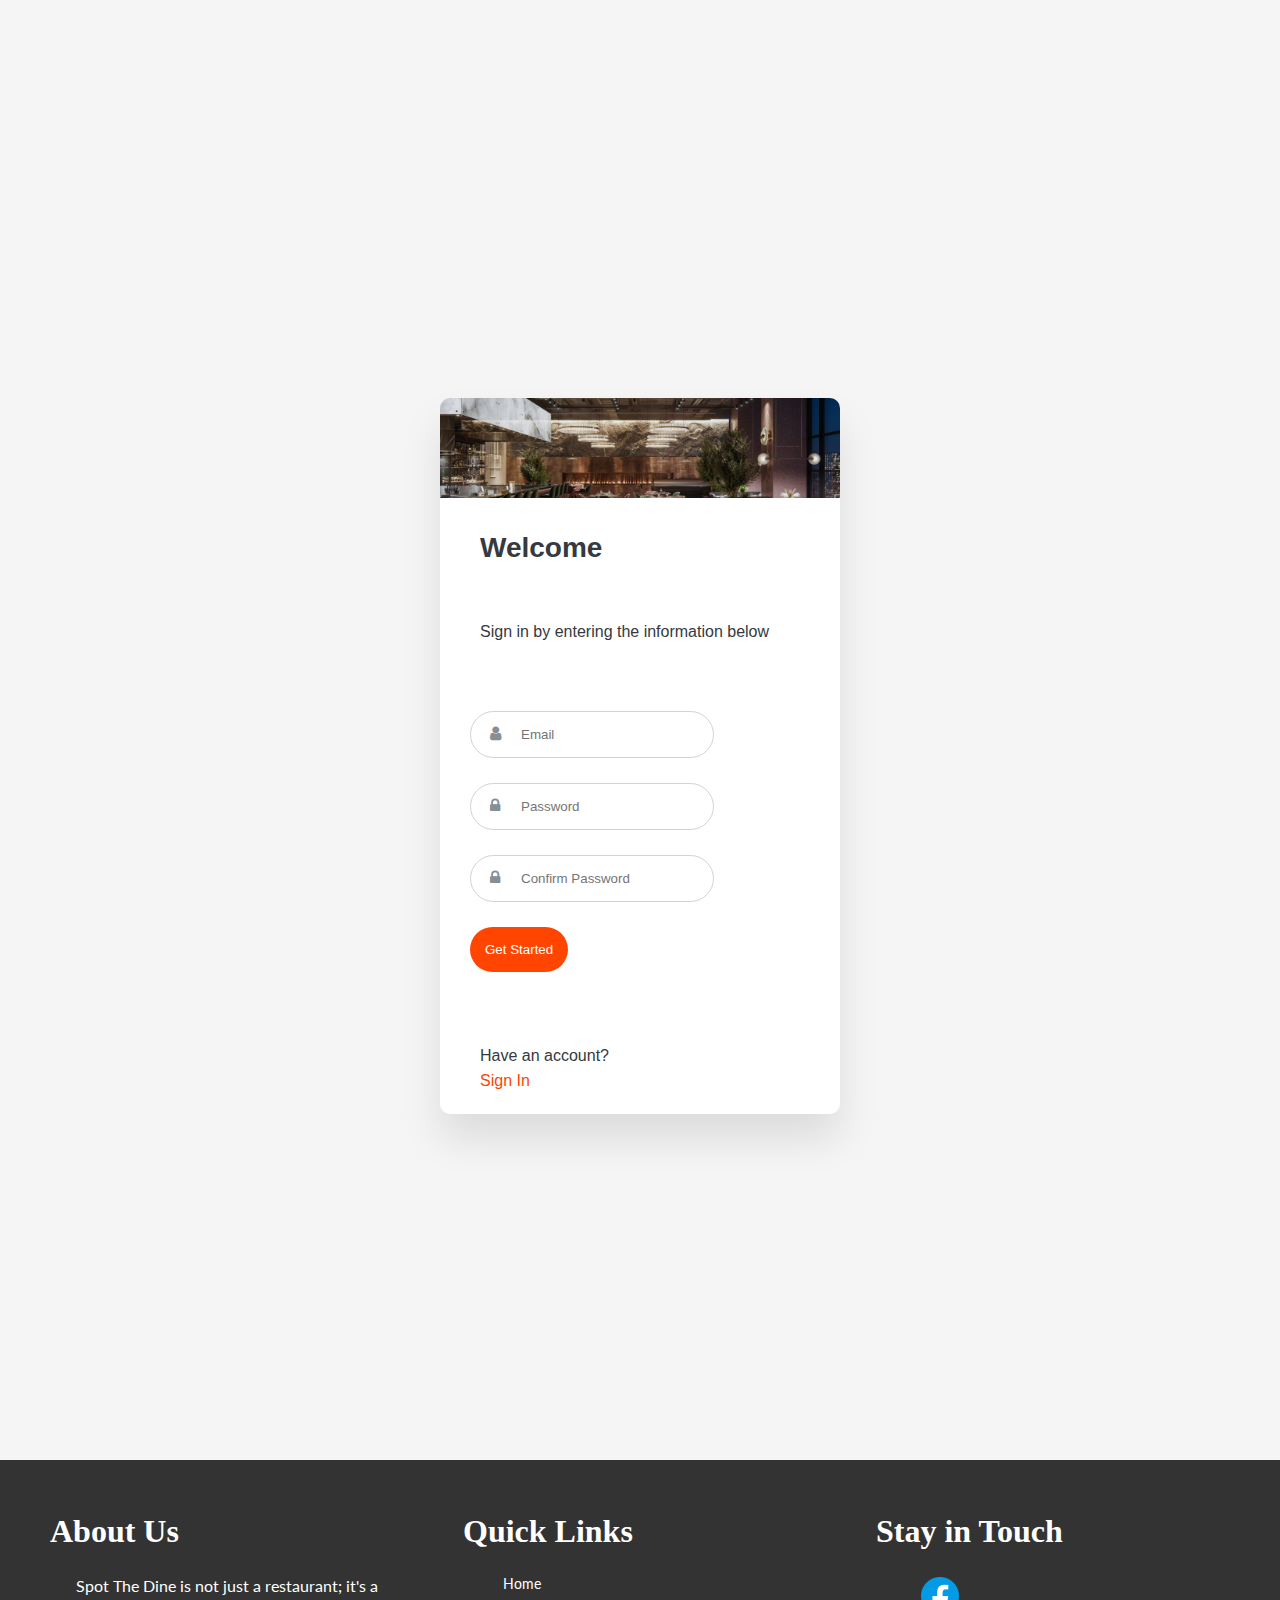
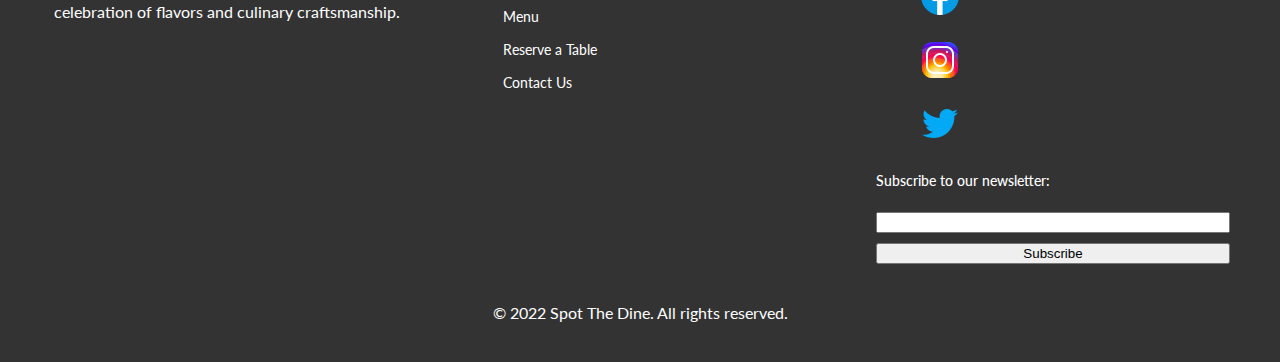
<file: RRS_user/login/signup.html>
<!doctype html>
<html lang="en">
  <head>
  	<title>Spot The Dine</title>
    <meta charset="utf-8">
    <meta name="viewport" content="width=device-width, initial-scale=1, shrink-to-fit=no">

	<link href="https://fonts.googleapis.com/css?family=Lato:300,400,700&display=swap" rel="stylesheet">

	<link rel="stylesheet" href="https://stackpath.bootstrapcdn.com/font-awesome/4.7.0/css/font-awesome.min.css">
	
	<link rel="stylesheet" href="../../assets/styles/style.css">

	</head>
	<body>
	<section class="ftco-section">
		<div class="container">
			<div class="row justify-content-center">
				<div class="col-md-6 text-center mb-5">
					<h2 class="heading-section"></h2>
				</div>
			</div>
			<div class="row justify-content-center">
				<div class="col-md-6 col-lg-4">
					<div class="login-wrap py-5">
		      	<div class="img d-flex align-items-center justify-content-center" style="background-image: url(../../assets/images/M_background_night.jpg);"></div>
		      	<h3 class="text-center mb-0">Welcome</h3>
		      	<p class="text-center">Sign in by entering the information below</p>
						<form action="#" class="login-form">
		      		<div class="form-group">
		      			<div class="icon d-flex align-items-center justify-content-center"><span class="fa fa-user"></span></div>
		      			<input type="text" class="form-control" placeholder="Email" required>
		      		</div>
	            <div class="form-group">
	            	<div class="icon d-flex align-items-center justify-content-center"><span class="fa fa-lock"></span></div>
	              <input type="password" class="form-control" placeholder="Password" required>
	            </div>
                <div class="form-group">
	            	<div class="icon d-flex align-items-center justify-content-center"><span class="fa fa-lock"></span></div>
	              <input type="password" class="form-control" placeholder="Confirm Password" required>
	            </div>
	            <div class="form-group d-md-flex">
								
	            </div>
	            <div class="form-group">
	            	<button type="submit" class="btn form-control btn-primary rounded submit px-3">Get Started</button>
	            </div>
	          </form>
	          <div class="w-100 text-center mt-4 text">
	          	<p class="mb-0">Have an account?</p>
		          <a href="./login.html">Sign In</a>
	          </div>
	        </div>
				</div>
			</div>
		</div>
	</section>
	<footer aria-label="Website Footer">
        <div class="footer-container">
            <div class="footer-section">
                <h2>About Us</h2>
                <p>Spot The Dine is not just a restaurant; it's a celebration of flavors and culinary craftsmanship.</p>
            </div>

            <div class="footer-section">
                <h2>Quick Links</h2>
                <ul>
                    <li><a href="../../index.html">Home</a></li>
                    <li><a href="../../RRS_admin/menu/menu.html">Menu</a></li>
                    <li><a href="../tablereservation.html">Reserve a Table</a></li>
                    <li><a href="#">Contact Us</a></li>
                </ul>
            </div>

            <div class="footer-section">
                <h2>Stay in Touch</h2>
                <ul>
                    <li><a href="#"><img src="../../assets/images/facebook.png" alt="Facebook Link"></a></li>
                    <li><a href="#"><img src="../../assets/images/instagram.png" alt="Instagram Link"></a></li>
                    <li><a href="#"><img src="../../assets/images/twitter.png" alt="Twitter Link"></a></li>
                </ul>

                <form id="footer-form" method="post" action="subscribe">
                    <label for="emailInput">Subscribe to our newsletter:</label>
                    <input type="email" id="emailInput" name="email" aria-required="true" required>
                    <button type="submit">Subscribe</button>
                </form>
            </div>

            <p>&copy; 2022 Spot The Dine. All rights reserved.</p>
        </div>
    </footer>

	

	</body>
</html>
</file>
<file: assets/styles/style.css>
body {
    font-family: 'Roboto', sans-serif; /* Roboto font gives a modern, clean, high-end look */
    margin: 0;
    padding: 0;
    line-height: 1.6;   /* Improves readability */
    color: #333;    /* Dark grey favored by premium designs */
    box-sizing: border-box;
    background-color: #f5f5f5; /* Light grey background - softer on the eyes */
  }
  
  /* typographic scale for a harmonious and balanced webpage */
  h1 {
    font-size: 2.5rem;
  }
  
  h2 {
    font-size: 2rem;
  }
  
  h3 {
    font-size: 1.75rem;
  }
  
  p {
    font-size: 1rem;
  }
  
  /* Spacing around sections for an airy, open feel */
  section {
    padding: 3rem 1.5rem;
  }
  
  /* Higher breadth container for main content */
  .container {
    max-width: 1200px;
    margin: 0 auto;
    padding: 0 2rem;
  }

  body {
    font-family: 'Roboto', sans-serif;
    color: #333;
    line-height: 1.6;
    background-color: #f5f5f5;
    margin: 0;
    padding: 0;
  }
  
  .top-container {
    display: flex;
    justify-content: center;
    padding: 20px 0;
    background: url('../images/M_background_night.jpg') no-repeat center center;
    background-size: cover;
  }
  
  .logo-container img {
    max-width: 400px;
    max-height: 400px;
  }
  .quote-container {
    background-color: #fff;
    margin: 20px auto;
    max-width: 800px;
    padding: 20px;
    border-radius: 15px;
    box-shadow: 2px 2px 6px rgba(0, 0, 0, 0.1);
  }
  
  .quote {
    font-size: 1.5em;
    line-height: 1.6;
    text-align: center;
    margin-bottom: 1em;
  }
  
  .citation {
    display: block;
    text-align: right;
  }
  
  .card-grid {
    display: grid;
    grid-template-columns: repeat(auto-fill, minmax(300px, 1fr));
    gap: 20px;
    padding: 20px;
    max-width: 1200px;
    margin: 0 auto;
  }
  
  .card {
    background-color: #fff;
    border-radius: 15px;
    box-shadow: 2px 2px 6px rgba(0, 0, 0, 0.1);
    overflow: hidden;
    transition: box-shadow .3s, transform .3s;
  }
  
  .card:hover {
    box-shadow: 0 0 11px rgba(33,33,33,.2); 
    transform: translate3d(0, -6px, 0);
  }
  
  .card-image img {
    width: 100%;
    height: 200px;
    object-fit: cover;
  }
  
  .card-content {
    padding: 20px;
  }
  
  .card-content h2 {
    margin-top: 0;
  }
  
  .card-content p {
    margin-bottom: 0;
  }

  footer {
    background-color: #333;
    color: #fff;
    padding: 20px 0;
    font-size: 0.9em;
    font-family: 'Lato', sans-serif;
  }
  
  .footer-container {
    display: flex;
    justify-content: space-between;
    padding: 0 50px;
    flex-wrap: wrap;
  }
  
  .footer-section {
    width: 30%;
    margin-bottom: 20px;
  }
  
  .footer-section h2 {
    color: #fff;
    margin-bottom: 15px;
    font-family: 'Playfair Display', serif;
    font-weight: 700;
  }
  
  .footer-section p,
  .footer-section ul {
    margin-bottom: 15px;
  }
  
  .footer-section ul li {
    list-style-type: none;
  }
  
  .footer-section ul li a {
    color: #fff;
    text-decoration: none;
    transition: color 0.3s ease;
  }
  
  .footer-section ul li a:hover {
    color: #f0ad4e;
  }
  
  .footer-section ul li:not(:last-child) {
    margin-bottom: 10px;
  }
  
  #footer-form {
    display: flex;
    flex-direction: column;
  }
  
  #footer-form label {
    margin-bottom: 10px;
    font-weight: 500;
  }
  
  #footer-form input,
  #footer-form button {
    margin-top: 10px;
  }
  
  .footer-container p {
    text-align: center;
    width: 100%;
  }

  main {
    max-width: 800px;
    margin: 0 auto;
    padding: 20px;
    opacity: 0;
    animation: fadeIn 2s forwards;
  }
  
  @keyframes fadeIn {
    from { opacity: 0; }
    to { opacity: 1; }
  }
  
  #feedback-form {
    display: flex;
    flex-direction: column;
  }
  
  #feedback-form label,
  #feedback-form input,
  #feedback-form textarea,
  #feedback-form button {
    width: 100%;
    margin-bottom: 15px;
    transition: transform 0.3s ease;
  }
  
  #feedback-form input:focus,
  #feedback-form textarea:focus {
    transform: scale(1.02);
    outline: none;
    border-color: #f0ad4e;
  }
  
  #feedback-form button {
    cursor: pointer;
    padding: 10px;
    background-color: #333;
    color: #fff;
    border: none;
    transition: background-color 0.3s ease;
  }
  
  #feedback-form button:hover {
    background-color: #f0ad4e;
  }
  
  .stars {
    display: flex;
    direction: rtl;
    font-size: 2em;
    justify-content: space-between;
    margin-bottom: 25px;
  }
  
  .star {
    cursor: pointer;
  }
  
  .star:before {
    content: '☆';
  }
  
  .star:checked:before {
    content: '★';
    transition: all 0.3s ease;
  }
  
  .star:hover:before,
  .star:hover ~ .star:before {
    content: '★';
    transition: all 0.3s ease;
  }
  .stars {
    direction: rtl;
    display: inline-flex;
  }
  
  input.star { 
    display: none; 
  }
  
  label.star {
    font-size: 2em;
    width: 1.5em;
    cursor: pointer;
  }
  
  label.star:before { 
    content: '☆'; 
    position: relative;
  }
  
  input.star:checked ~ label.star:before, 
  input.star + label.star:hover ~ label.star:before,
  input.star + label.star:hover:before {
    content: '★'; 
  }

  /* Login Page Styles */

.ftco-section {
    padding: 27%;
  }
  
  .login-wrap {
    background: #fff;
    border-radius: 10px;
    overflow: hidden;
    box-shadow: 0px 25px 40px rgba(0, 0, 0, 0.1);
    max-width: 400px; 
    margin: 0 auto; 
  }
  
  .img {
    background-size: cover;
    background-position: center;
    height: 100px;
  }
  
  .login-form {
    padding: 30px;
    max-width: 100%; 
  }
  
  .login-form .form-group {
    position: relative;
    margin-bottom: 25px;
  }
  
  .login-form .form-control {
    border: 1px solid #ced4da;
    border-radius: 25px;
    padding: 15px;
    padding-left: 50px;
  }
  
  .login-form .icon {
    position: absolute;
    top: 50%;
    left: 20px;
    transform: translateY(-50%);
    color: #868e96;
  }
  
  .login-form .btn-primary {
    background-color: #ff4500;
    color: #fff;
    border: none;
    border-radius: 25px;
    padding: 15px;
    cursor: pointer;
    transition: background-color 0.7s;
  }
  
  .login-form .btn-primary:hover {
    background-color: #cc3700;
  }
  
  .text-center {
    padding-left: 10%;
    padding-bottom: 5%;
    color: #343a40;
  }
  
  .text-center a {
    color: #ff4500;
    text-decoration: none;
    transition: color 0.7s;
  }
  
  .text-center a:hover {
    color: #cc3700;
  }
  
  .text-center p {
    margin-bottom: 0;
  }
  
  .heading-section h2 {
    font-size: 36px;
    color: #343a40;
    margin-bottom: 20px;
  }
  
  @media (max-width: 768px) {
    .login-wrap {
      margin-top: 50px;
    }
  }

  .admin-profile {
    display: flex;
    justify-content: center;
    padding: 20px 0;
}

.newadmin {
    width: 80%;
    border-radius: 50%;
}

.sidebar {
    position: fixed;
    top: 0;
    left: 0;
    height: 100vh;
    width: 250px;
    background-color: #2f3640;
    color: #f5f6fa;
    padding: 20px;
    overflow-y: auto;
}

.sidebar h2 {
    text-align: center;
    color: #f5f6fa;
    margin-bottom: 30px;
}

.admin-nav {
    width: 100%;
}

.admin-nav ul {
    list-style-type: none;
    padding: 0;
}

.admin-nav ul li {
    line-height: 50px;
    font-size: 1.2em;
}

.admin-nav ul li a {
    color: #ecf0f1;
    text-decoration: none;
    display: block;
    padding-left: 25px;
    border-left: 4px solid transparent;
}

.admin-nav ul li a:hover {
    padding-left: 25px;
    border-left: 4px solid #3498db;
    background-color: #273c75;
    color: #3498db;
    transition: all 0.5s ease;
}
body.admin {
    padding-left: 250px; 
}

.admin-navbar {
    width: calc(100%-250px); 
}
/**************/
header.menuclass {
    display: flex;
    justify-content: center;
    align-items: center;
    background-color: #252525;
    height: 60px;
    color: #fff;
}
.menu {
    display: flex;
    flex-wrap: wrap;
    justify-content: space-around; 
}
.card-container {
    margin: 0 -15px;
}

.menu-card {
    width: 30%;
    margin: 0 15px 15px 15px;
}

.card {
    border: 1px solid #e1e1e1;
    border-radius: 10px;
    overflow: hidden;
    box-shadow: 0 4px 8px rgba(0, 0, 0, 0.1);
    transition: transform 0.3s ease-in-out;
}

.card:hover {
    transform: scale(1.05);
}

.card-content {
    padding: 15px;
}

.card-img {
    width: 100%;
    height: auto;
    border-top-left-radius: 10px;
    border-top-right-radius: 10px;
}

.card-title {
    margin-top: 15px;
    font-size: 24px;
    font-weight: bold;
}

.card-price {
    font-size: 18px;
    color: #e44d26; /* Adjust color to your preference */
}

.quantity {
    margin-top: 10px;
}

.quantity label {
    display: block;
    margin-bottom: 5px;
}

.card-quantity input {
    width: 60px;
    padding: 5px;
    font-size: 14px;
}

.card-button {
    display: block;
    width: 100%;
    padding: 10px;
    margin-top: 15px;
    color: #fff;
    background-color: #333; /* Adjust color to your preference */
    border: none;
    border-radius: 5px;
    cursor: pointer;
    transition: background-color 0.3s ease-in-out;
}

.card-button:hover {
    background-color: #333; /* Adjust color to your preference */
}

#submit-dish-form {
    background-color: #fff;
    padding: 20px;
    border-radius: 8px;
    box-shadow: 0px 0px 10px rgba(0, 0, 0, 0.1);
}

#submit-dish-form label {
    display: block;
    margin-bottom: 5px;
    color: #333;
    font-weight: bold;
}

#submit-dish-form input[type='text'] {
    display: block;
    width: 100%;
    padding: 10px;
    margin-bottom: 20px;
    border-radius: 4px;
    border: 1px solid #ddd;
}

#submit-dish-form button[type='submit'] {
    padding: 10px 20px;
    background-color: #252525;
    color: #fff;
    border: none;
    border-radius: 4px;
    cursor: pointer;
}

#submit-dish-form button[type='submit']:hover {
    background-color: #0056b3;
}
</file>
